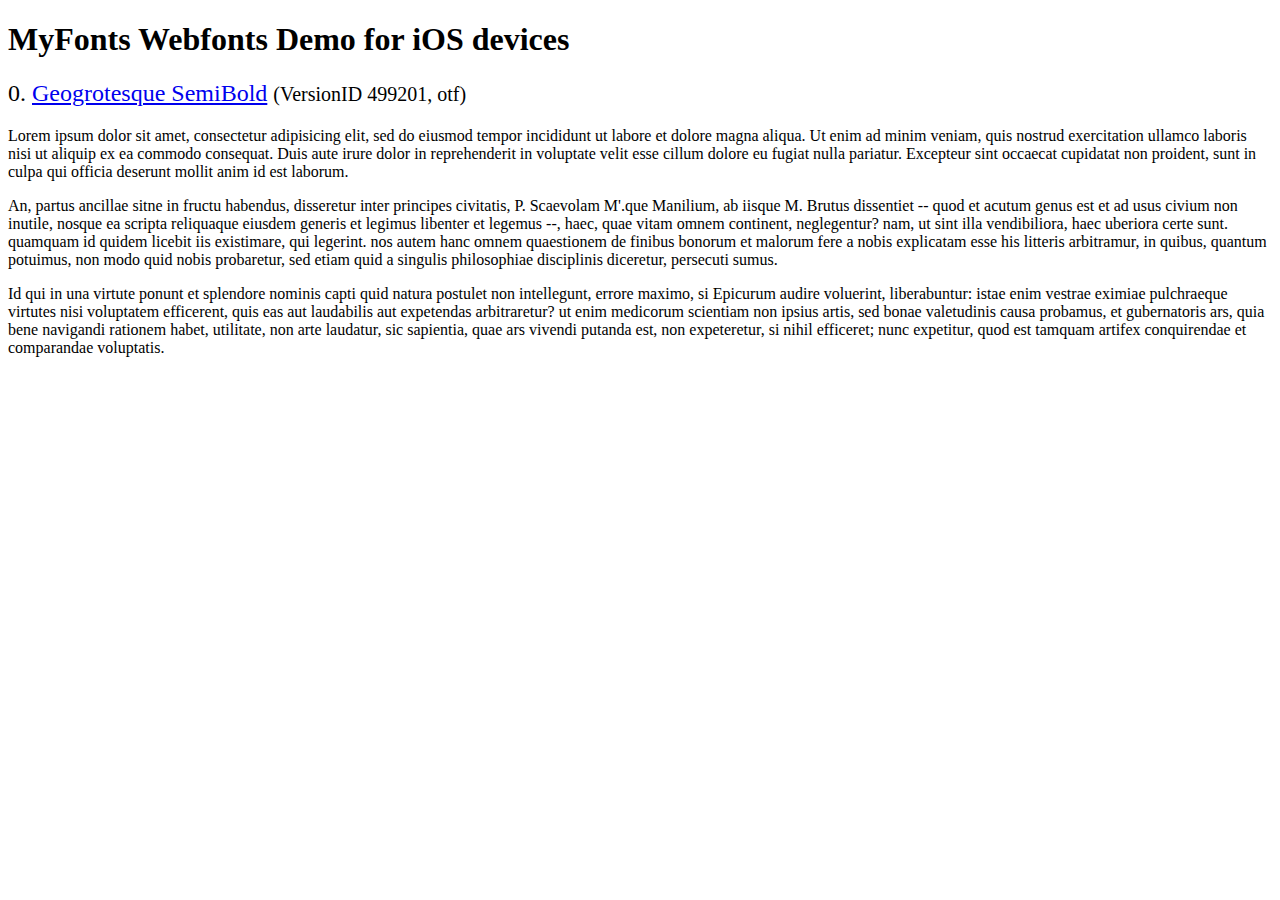
<file: javascripts/FlexSlider-version-2.2/demo/fonts/webfonts/geo-semibold/svg/index.html>
<!DOCTYPE html>
<html>
<head>
<title>MyFonts Webfonts Demo for iOS devices</title>
<meta http-equiv="content-type" content="text/html; charset=utf-8" />

<style type="text/css" media="all">

	h2 {
		 font-weight:normal;
	}

		
	@font-face {
		font-family:"Geogrotesque-SemiBold";
		src:url("style_169898.svg#Geogrotesque-SemiBold") format("svg");
	}
	
	.webfont_0 {
		font-family: Geogrotesque-SemiBold;
	}
		
</style>

</head>

<body>

<h1>MyFonts Webfonts Demo for iOS devices</h1>


<h2>0. <span class='webfont_0'><a href='http://new.myfonts.com/search/style::169898/'>Geogrotesque SemiBold</a></span>
<small>(VersionID 499201, otf)</small>
</h2>

<p class='webfont_0'>Lorem ipsum dolor sit amet, consectetur adipisicing elit, sed do eiusmod tempor incididunt ut labore et dolore magna aliqua. Ut enim ad minim veniam, quis nostrud exercitation ullamco laboris nisi ut aliquip ex ea commodo consequat. Duis aute irure dolor in reprehenderit in voluptate velit esse cillum dolore eu fugiat nulla pariatur. Excepteur sint occaecat cupidatat non proident, sunt in culpa qui officia deserunt mollit anim id est laborum.</p>

<p class='webfont_0'>An, partus ancillae sitne in fructu habendus, disseretur inter principes civitatis, P. Scaevolam M'.que Manilium, ab iisque M. Brutus dissentiet -- quod et acutum genus est et ad usus civium non inutile, nosque ea scripta reliquaque eiusdem generis et legimus libenter et legemus --, haec, quae vitam omnem continent, neglegentur? nam, ut sint illa vendibiliora, haec uberiora certe sunt. quamquam id quidem licebit iis existimare, qui legerint. nos autem hanc omnem quaestionem de finibus bonorum et malorum fere a nobis explicatam esse his litteris arbitramur, in quibus, quantum potuimus, non modo quid nobis probaretur, sed etiam quid a singulis philosophiae disciplinis diceretur, persecuti sumus.</p>

<p class='webfont_0'>Id qui in una virtute ponunt et splendore nominis capti quid natura postulet non intellegunt, errore maximo, si Epicurum audire voluerint, liberabuntur: istae enim vestrae eximiae pulchraeque virtutes nisi voluptatem efficerent, quis eas aut laudabilis aut expetendas arbitraretur? ut enim medicorum scientiam non ipsius artis, sed bonae valetudinis causa probamus, et gubernatoris ars, quia bene navigandi rationem habet, utilitate, non arte laudatur, sic sapientia, quae ars vivendi putanda est, non expeteretur, si nihil efficeret; nunc expetitur, quod est tamquam artifex conquirendae et comparandae voluptatis.</p>




</body>
</html>
</file>
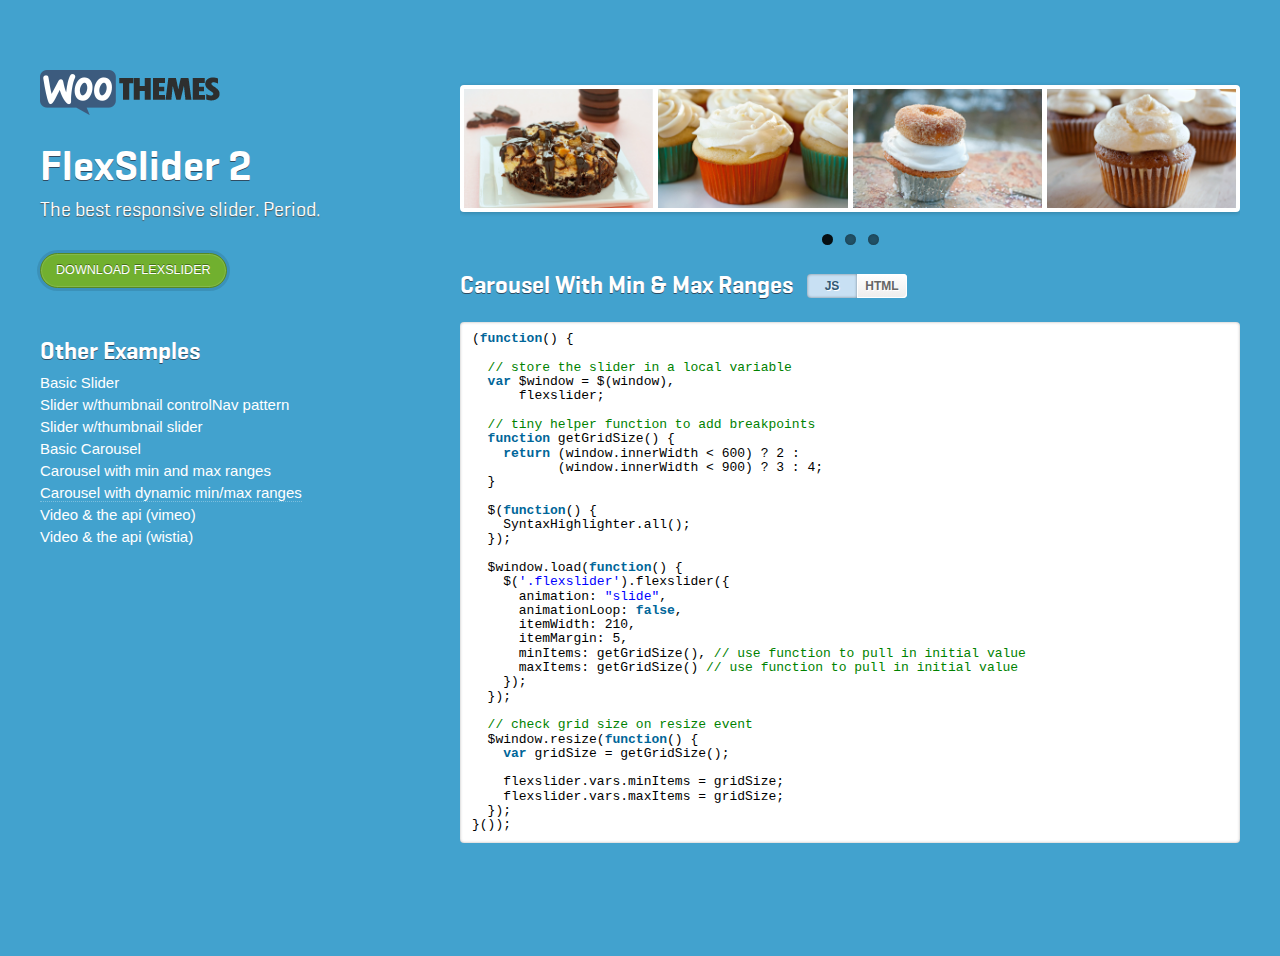
<file: javascripts/FlexSlider-version-2.2/demo/dynamic-carousel-min-max.html>
<!DOCTYPE html>
<html class="no-js" lang="en">
<head>
	<meta content="charset=utf-8">
	<title>FlexSlider 2</title>
	<meta name="viewport" content="width=device-width; initial-scale=1.0; maximum-scale=1.0; user-scalable=0;">

  <!-- Demo CSS -->
	<link rel="stylesheet" href="css/demo.css" type="text/css" media="screen" />
	<link rel="stylesheet" href="../flexslider.css" type="text/css" media="screen" />

	<!-- Modernizr -->
  <script src="js/modernizr.js"></script>

</head>
<body class="loading">

  <div id="container" class="cf">
    <header role="navigation">
      <a class="logo" href="http://www.woothemes.com" title="WooThemes">
        <img src="images/logo.png" alt="WooThemes" />
	  </a>
      <h1>FlexSlider 2</h1>
      <h2>The best responsive slider. Period.</h2>
      <a class="button green" href="https://github.com/woothemes/FlexSlider/zipball/master">Download Flexslider</a>
      <h3 class="header-nav">Other Examples</h3>
      <nav>
        <ul>
          <li><a href="demo">Basic Slider</a></li>
          <li><a href="thumbnail-controlnav.html">Slider w/thumbnail controlNav pattern</a></li>
          <li><a href="thumbnail-slider.html">Slider w/thumbnail slider</a></li>
          <li><a href="basic-carousel.html">Basic Carousel</a></li>
          <li><a href="carousel-min-max.html">Carousel with min and max ranges</a></li>
          <li class="active"><a href="dynamic-carousel-min-max.html">Carousel with dynamic min/max ranges</a></li>
          <li><a href="video.html">Video & the api (vimeo)</a></li>
          <li><a href="video-wistia.html">Video & the api (wistia)</a></li>
        </ul>
      </nav>
    </header>

	<div id="main" role="main">
      <section class="slider">
        <div class="flexslider carousel">
          <ul class="slides">
            <li>
  	    	    <img src="images/kitchen_adventurer_cheesecake_brownie.jpg" />
  	    		</li>
  	    		<li>
  	    	    <img src="images/kitchen_adventurer_lemon.jpg" />
  	    		</li>
  	    		<li>
  	    	    <img src="images/kitchen_adventurer_donut.jpg" />
  	    		</li>
  	    		<li>
  	    	    <img src="images/kitchen_adventurer_caramel.jpg" />
  	    		</li>
            <li>
              <img src="images/kitchen_adventurer_cheesecake_brownie.jpg" />
            </li>
            <li>
              <img src="images/kitchen_adventurer_lemon.jpg" />
            </li>
            <li>
              <img src="images/kitchen_adventurer_donut.jpg" />
            </li>
            <li>
              <img src="images/kitchen_adventurer_caramel.jpg" />
            </li>
            <li>
              <img src="images/kitchen_adventurer_cheesecake_brownie.jpg" />
            </li>
            <li>
              <img src="images/kitchen_adventurer_lemon.jpg" />
            </li>
            <li>
              <img src="images/kitchen_adventurer_donut.jpg" />
            </li>
            <li>
              <img src="images/kitchen_adventurer_caramel.jpg" />
            </li>
          </ul>
        </div>
      </section>
      <aside>
        <div class="cf">
          <h3>Carousel With Min &amp; Max Ranges</h3>
          <ul class="toggle cf">
            <li class="js"><a href="#view-js">JS</a></li>
            <li class="html"><a href="#view-html">HTML</a></li>
          </ul>
        </div>
        <div id="view-js" class="code">
          <pre class="brush: js; toolbar: false; gutter: false;">
            (function() {

              // store the slider in a local variable
              var $window = $(window),
                  flexslider;

              // tiny helper function to add breakpoints
              function getGridSize() {
                return (window.innerWidth < 600) ? 2 :
                       (window.innerWidth < 900) ? 3 : 4;
              }

              $(function() {
                SyntaxHighlighter.all();
              });

              $window.load(function() {
                $('.flexslider').flexslider({
                  animation: "slide",
                  animationLoop: false,
                  itemWidth: 210,
                  itemMargin: 5,
                  minItems: getGridSize(), // use function to pull in initial value
                  maxItems: getGridSize() // use function to pull in initial value
                });
              });

              // check grid size on resize event
              $window.resize(function() {
                var gridSize = getGridSize();

                flexslider.vars.minItems = gridSize;
                flexslider.vars.maxItems = gridSize;
              });
            }());
          </pre>
        </div>
        <div id="view-html" class="code">
          <pre class="brush: xml; toolbar: false; gutter: false;">
            &lt;!-- Place somewhere in the &lt;body&gt; of your page -->
            &lt;div class="flexslider">
              &lt;ul class="slides">
                &lt;li>
                  &lt;img src="slide1.jpg" />
                &lt;/li>
                &lt;li>
                  &lt;img src="slide2.jpg" />
                &lt;/li>
                &lt;li>
                  &lt;img src="slide3.jpg" />
                &lt;/li>
                &lt;li>
                  &lt;img src="slide4.jpg" />
                &lt;/li>
                &lt;!-- items mirrored twice, total of 12 -->
              &lt;/ul>
            &lt;/div>
          </pre>
        </div>
      </aside>
    </div>

  </div>

  <!-- jQuery -->
  <script src="http://ajax.googleapis.com/ajax/libs/jquery/1.7/jquery.min.js"></script>
  <script>window.jQuery || document.write('<script src="js/libs/jquery-1.7.min.js">\x3C/script>')</script>

  <!-- FlexSlider -->
  <script defer src="../jquery.flexslider.js"></script>

  <script type="text/javascript">

    (function() {

      // store the slider in a local variable
      var $window = $(window),
          flexslider;

      // tiny helper function to add breakpoints
      function getGridSize() {
        return (window.innerWidth < 600) ? 2 :
               (window.innerWidth < 900) ? 3 : 4;
      }

      $(function() {
        SyntaxHighlighter.all();
      });

      $window.load(function() {
        $('.flexslider').flexslider({
          animation: "slide",
          animationSpeed: 400,
          animationLoop: false,
          itemWidth: 210,
          itemMargin: 5,
          minItems: getGridSize(), // use function to pull in initial value
          maxItems: getGridSize(), // use function to pull in initial value
          start: function(slider){
            $('body').removeClass('loading');
            flexslider = slider;
          }
        });
      });

      // check grid size on resize event
      $window.resize(function() {
        var gridSize = getGridSize();

        flexslider.vars.minItems = gridSize;
        flexslider.vars.maxItems = gridSize;
      });
    }());

  </script>


  <!-- Syntax Highlighter -->
  <script type="text/javascript" src="js/shCore.js"></script>
  <script type="text/javascript" src="js/shBrushXml.js"></script>
  <script type="text/javascript" src="js/shBrushJScript.js"></script>

  <!-- Optional FlexSlider Additions -->
  <script src="js/jquery.easing.js"></script>
  <script src="js/jquery.mousewheel.js"></script>
  <script defer src="js/demo.js"></script>

</body>
</html>
</file>
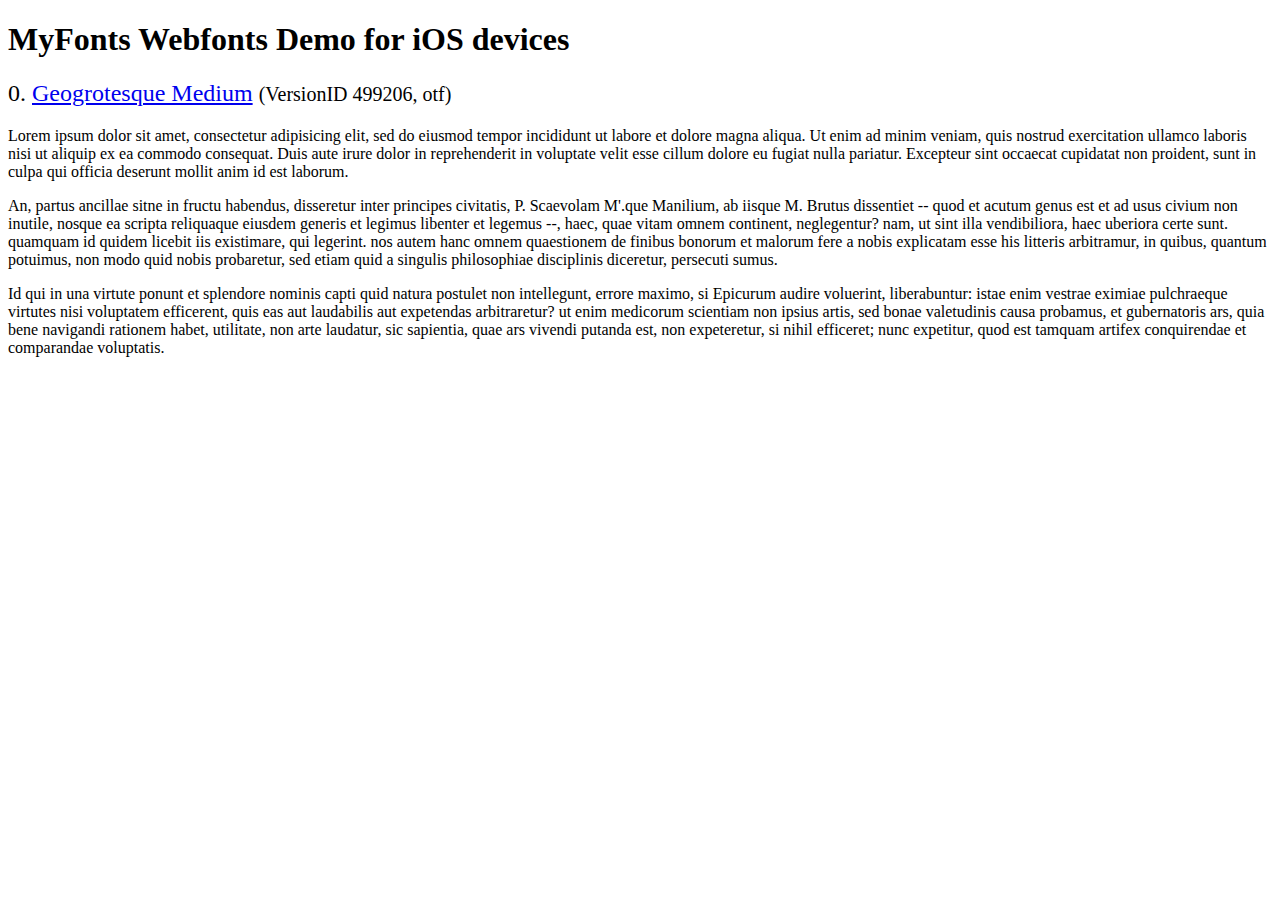
<file: javascripts/FlexSlider-version-2.2/demo/fonts/webfonts/geo-medium/svg/svg_test.html>
<!DOCTYPE html>
<html>
<head>
<title>MyFonts Webfonts Demo for iOS devices</title>
<meta http-equiv="content-type" content="text/html; charset=utf-8" />

<style type="text/css" media="all">

	h2 {
		 font-weight:normal;
	}

		
	@font-face {
		font-family:"Geogrotesque-Medium";
		src:url("1110FC_0.svg#Geogrotesque-Medium") format("svg");
	}
	
	.webfont_0 {
		font-family: Geogrotesque-Medium;
	}
		
</style>

</head>

<body>

<h1>MyFonts Webfonts Demo for iOS devices</h1>


<h2>0. <span class='webfont_0'><a href='http://new.myfonts.com/search/style::169904/'>Geogrotesque Medium</a></span>
<small>(VersionID 499206, otf)</small>
</h2>

<p class='webfont_0'>Lorem ipsum dolor sit amet, consectetur adipisicing elit, sed do eiusmod tempor incididunt ut labore et dolore magna aliqua. Ut enim ad minim veniam, quis nostrud exercitation ullamco laboris nisi ut aliquip ex ea commodo consequat. Duis aute irure dolor in reprehenderit in voluptate velit esse cillum dolore eu fugiat nulla pariatur. Excepteur sint occaecat cupidatat non proident, sunt in culpa qui officia deserunt mollit anim id est laborum.</p>

<p class='webfont_0'>An, partus ancillae sitne in fructu habendus, disseretur inter principes civitatis, P. Scaevolam M'.que Manilium, ab iisque M. Brutus dissentiet -- quod et acutum genus est et ad usus civium non inutile, nosque ea scripta reliquaque eiusdem generis et legimus libenter et legemus --, haec, quae vitam omnem continent, neglegentur? nam, ut sint illa vendibiliora, haec uberiora certe sunt. quamquam id quidem licebit iis existimare, qui legerint. nos autem hanc omnem quaestionem de finibus bonorum et malorum fere a nobis explicatam esse his litteris arbitramur, in quibus, quantum potuimus, non modo quid nobis probaretur, sed etiam quid a singulis philosophiae disciplinis diceretur, persecuti sumus.</p>

<p class='webfont_0'>Id qui in una virtute ponunt et splendore nominis capti quid natura postulet non intellegunt, errore maximo, si Epicurum audire voluerint, liberabuntur: istae enim vestrae eximiae pulchraeque virtutes nisi voluptatem efficerent, quis eas aut laudabilis aut expetendas arbitraretur? ut enim medicorum scientiam non ipsius artis, sed bonae valetudinis causa probamus, et gubernatoris ars, quia bene navigandi rationem habet, utilitate, non arte laudatur, sic sapientia, quae ars vivendi putanda est, non expeteretur, si nihil efficeret; nunc expetitur, quod est tamquam artifex conquirendae et comparandae voluptatis.</p>




</body>
</html>
</file>
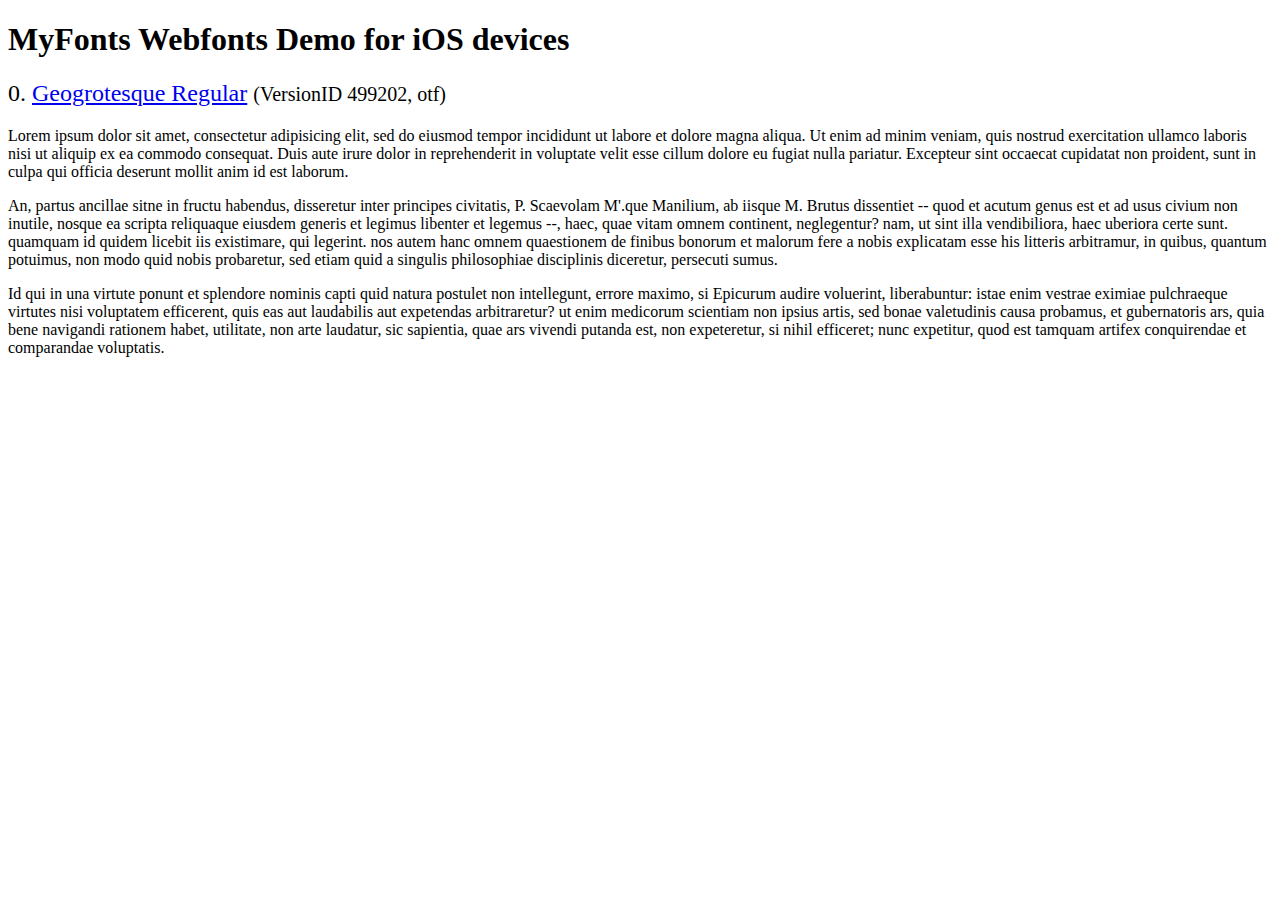
<file: javascripts/FlexSlider-version-2.2/demo/fonts/webfonts/geo-regular/svg/svg_test.html>
<!DOCTYPE html>
<html>
<head>
<title>MyFonts Webfonts Demo for iOS devices</title>
<meta http-equiv="content-type" content="text/html; charset=utf-8" />

<style type="text/css" media="all">

	h2 {
		 font-weight:normal;
	}

		
	@font-face {
		font-family:"Geogrotesque-Regular";
		src:url("11014B_0.svg#Geogrotesque-Regular") format("svg");
	}
	
	.webfont_0 {
		font-family: Geogrotesque-Regular;
	}
		
</style>

</head>

<body>

<h1>MyFonts Webfonts Demo for iOS devices</h1>


<h2>0. <span class='webfont_0'><a href='http://new.myfonts.com/search/style::169901/'>Geogrotesque Regular</a></span>
<small>(VersionID 499202, otf)</small>
</h2>

<p class='webfont_0'>Lorem ipsum dolor sit amet, consectetur adipisicing elit, sed do eiusmod tempor incididunt ut labore et dolore magna aliqua. Ut enim ad minim veniam, quis nostrud exercitation ullamco laboris nisi ut aliquip ex ea commodo consequat. Duis aute irure dolor in reprehenderit in voluptate velit esse cillum dolore eu fugiat nulla pariatur. Excepteur sint occaecat cupidatat non proident, sunt in culpa qui officia deserunt mollit anim id est laborum.</p>

<p class='webfont_0'>An, partus ancillae sitne in fructu habendus, disseretur inter principes civitatis, P. Scaevolam M'.que Manilium, ab iisque M. Brutus dissentiet -- quod et acutum genus est et ad usus civium non inutile, nosque ea scripta reliquaque eiusdem generis et legimus libenter et legemus --, haec, quae vitam omnem continent, neglegentur? nam, ut sint illa vendibiliora, haec uberiora certe sunt. quamquam id quidem licebit iis existimare, qui legerint. nos autem hanc omnem quaestionem de finibus bonorum et malorum fere a nobis explicatam esse his litteris arbitramur, in quibus, quantum potuimus, non modo quid nobis probaretur, sed etiam quid a singulis philosophiae disciplinis diceretur, persecuti sumus.</p>

<p class='webfont_0'>Id qui in una virtute ponunt et splendore nominis capti quid natura postulet non intellegunt, errore maximo, si Epicurum audire voluerint, liberabuntur: istae enim vestrae eximiae pulchraeque virtutes nisi voluptatem efficerent, quis eas aut laudabilis aut expetendas arbitraretur? ut enim medicorum scientiam non ipsius artis, sed bonae valetudinis causa probamus, et gubernatoris ars, quia bene navigandi rationem habet, utilitate, non arte laudatur, sic sapientia, quae ars vivendi putanda est, non expeteretur, si nihil efficeret; nunc expetitur, quod est tamquam artifex conquirendae et comparandae voluptatis.</p>




</body>
</html>
</file>
<file: javascripts/FlexSlider-version-2.2/demo/css/demo.css>
/* Reset Styles
***********************/
html, body, div, span, applet, object, iframe,h1, h2, h3, h4, h5, h6, p, blockquote, pre,a, abbr, acronym, address, big, cite, code,del, dfn, em, img, ins, kbd, q, s, samp,small, strike, strong, sub, sup, tt, var,b, u, i, center,dl, dt, dd, ol, ul, li,fieldset, form, label, legend,table, caption, tbody, tfoot, thead, tr, th, td,article, aside, canvas, details, embed,figure, figcaption, footer, header, hgroup,menu, nav, output, ruby, section, summary,time, mark, audio, video { margin: 0; padding: 0; border: 0; font-size: 100%; font: inherit; vertical-align: baseline; }
/* HTML5 display-role reset for older browsers */
article, aside, details, figcaption, figure,footer, header, hgroup, menu, nav, section {display: block;}
body {line-height: 1;}
ol, ul {list-style: none;}
blockquote, q demo
blockquote:before, blockquote:after,q:before, q:after {content: ''; content: none;}
table {border-collapse: collapse; border-spacing: 0;}
strong {font-weight: bold;}
em {font-style: italic;}


/*
 * MyFonts Webfont Build ID 1114443, 2011-09-02T06:08:04-0400 - REGULAR
 * MyFonts Webfont Build ID 1118460, 2011-09-05T07:13:16-0400 - MEDIUM
 * MyFonts Webfont Build ID 825795, 2011-05-26T03:42:08-0400 - SEMIBOLD
 *
 * The fonts listed in this notice are subject to the End User License
 * Agreement(s) entered into by the website owner. All other parties are 
 * explicitly restricted from using the Licensed Webfonts(s).
 * 
 * You may obtain a valid license at the URLs below
 *
 * License: http://www.myfonts.com/viewlicense?type=web&buildid=1114443 - REGULAR
 * License: http://www.myfonts.com/viewlicense?type=web&buildid=1118460 - MEDIUM
 * License: http://www.myfonts.com/viewlicense?1056 - SEMIBOLD
 * 
 * Webfont: Geogrotesque SemiBold
 * URL: http://new.myfonts.com/fonts/emtype/geogrotesque/semibold/
 * Foundry: Emtype Foundry
 * Copyright: Copyright © 2009 by Eduardo Manso. All rights reserved.
 * Licensed pageviews: 10,000,000/month
 * 
 * © 2011 Bitstream Inc
*/

/* GEO - Semibold */
@font-face {font-family: 'Geogrotesque-SemiBold';src: url('../fonts/webfonts/geo-semibold/eot/style_169898.eot');src: url('../fonts/webfonts/geo-semibold/eot/style_169898.eot?#iefix') format('embedded-opentype'),url('../fonts/webfonts/geo-semibold/woff/style_169898.woff') format('woff'),url('../fonts/webfonts/geo-semibold/ttf/style_169898.ttf') format('truetype'),url('../fonts/webfonts/geo-semibold/svg/style_169898.svg#Geogrotesque-SemiBold') format('svg');}

/* GEO - Medium */
@font-face {font-family: 'Geogrotesque-Medium';src: url('../fonts/webfonts/geo-medium/eot/1110FC_0.eot');src: url('../fonts/webfonts/geo-medium/eot/1110FC_0.eot?#iefix') format('embedded-opentype'),url('../fonts/webfonts/geo-medium/woff/1110FC_0.woff') format('woff'),url('../fonts/webfonts/geo-medium/ttf/1110FC_0.ttf') format('truetype'),url('webfonts/1110FC_0.svg#wf') format('svg');}

/* GEO - Regular */
 @font-face {font-family: 'Geogrotesque-Regular';src: url('../fonts/webfonts/geo-regular/eot/11014B_0.eot');src: url('../fonts/webfonts/geo-regular/eot/11014B_0.eot?#iefix') format('embedded-opentype'),url('../fonts/webfonts/geo-regular/woff/11014B_0.woff') format('woff'),url('../fonts/webfonts/geo-regular/ttf/11014B_0.ttf') format('truetype'),url('../fonts/webfonts/geo-regular/svg/11014B_0.svg#wf') format('svg');}

/* General
***********************/
body {
	background: #42a2ce;
	font-size: 14px;
	font-family: Helvetica, 'Arial', sans-serif;
	-webkit-font-smoothing: antialiased;
	text-rendering: optimizeLegibility;
	height: auto;
}
a {
	color: #fff;
	text-decoration: none;
}

h3 {
	margin: 0 0 8px;
	color: #fff;
	font: normal 24px Geogrotesque-semibold, Helvetica, Arial, sans-serif;
	text-shadow: 0 1px 0 #2F4C63;
}
p {
	font-size: 14px;
	line-height: 18px;
}

/* --Clearfix */
.cf:before,
.cf:after {content:""; display:table;}
.cf:after {clear:both;}
.cf {zoom:1;}

.toggle { margin: 2px 0 0 14px; float: left; border-radius: 6px; -moz-border-radius: 6px; -webkit-border-radius: 6px; }
.toggle li { float: left; }
.toggle li a {width: 50px; padding: 6px 0; text-align: center; display: block; text-shadow: 1px 1px 0 #fff; font-size: 12px; font-weight: 600; color: #666; -webkit-border-radius: 0 4px 4px 0; -moz-border-radius: 0 4px 4px 0; -o-border-radius: 0 4px 4px 0; border-radius: 0 4px 4px 0; 

background: #ffffff; /* Old browsers */
background: -moz-linear-gradient(top, #ffffff 0%, #ededed 100%); /* FF3.6+ */
background: -webkit-gradient(linear, left top, left bottom, color-stop(0%,#ffffff), color-stop(100%,#ededed)); /* Chrome,Safari4+ */
background: -webkit-linear-gradient(top, #ffffff 0%,#ededed 100%); /* Chrome10+,Safari5.1+ */
background: -o-linear-gradient(top, #ffffff 0%,#ededed 100%); /* Opera 11.10+ */
background: -ms-linear-gradient(top, #ffffff 0%,#ededed 100%); /* IE10+ */
background: linear-gradient(top, #ffffff 0%,#ededed 100%); /* W3C */

box-shadow: inset 1px 1px 0 #fff, inset -1px -1px 0 #fff;
-moz-box-shadow: inset 1px 1px 0 #fff, inset -1px -1px 0 #fff;
-webkit-box-shadow: inset 1px 1px 0 #fff, inset -1px -1px 0 #fff;

}
.toggle li:first-child a {-webkit-border-radius: 4px 0 0 4px; -moz-border-radius: 4px 0 0 4px; -o-border-radius: 4px 0 0 4px; border-radius: 4px 0 0 4px;}
.toggle li a:hover { background: #ededed; color: #222; }
.toggle li a.active { background: #c8e0f3; color: #325874; cursor: default; box-shadow: inset 0 0 3px rgba(0,0,0,0.4); -moz-box-shadow: inset 0 0 3px rgba(0,0,0,0.4); -webkit-box-shadow: inset 0 0 3px rgba(0,0,0,0.4); }

.slider { margin: 50px 0 10px!important;}
#carousel li {margin-right: 5px;}
#carousel img {display: block; opacity: .5; cursor: pointer;}
#carousel img:hover {opacity: 1;}
#carousel .flex-active-slide img {opacity: 1; cursor: default;}

.button {
  display: inline-block;
  margin: 0;
  padding: .461em 1.563em .41em;
  color: #fff!important;
  text-align: center;
  text-decoration: none;
  text-shadow: 0 -1px 0 rgba(0, 0, 0, 0.7);
  text-transform: uppercase;
  line-height: 1;
  font-size: .9em;
  cursor: pointer;
  font-family: "proxima-nova", sans-serif;
  border: 1px solid #1a4064;
  background: #255a8c;
  -webkit-border-radius: 100px;
  -moz-border-radius: 100px;
  border-radius: 100px;
  -webkit-box-shadow: 0 0 0 3px rgba(0, 0, 0, 0.1), inset 0 0 1px 1px rgba(255, 255, 255, 0.15);
  -moz-box-shadow: 0 0 0 3px rgba(0, 0, 0, 0.1), inset 0 0 1px 1px rgba(255, 255, 255, 0.15);
  box-shadow: 0 0 0 3px rgba(0, 0, 0, 0.1), inset 0 0 1px 1px rgba(255, 255, 255, 0.15);
}
.button:active  {
  -webkit-box-shadow: 0 0 0 3px rgba(0, 0, 0, 0.1), inset 0 0 1px 1px rgba(0, 0, 0, 0.1);
  -moz-box-shadow: 0 0 0 3px rgba(0, 0, 0, 0.1), inset 0 0 1px 1px rgba(0, 0, 0, 0.1);
  box-shadow: 0 0 0 3px rgba(0, 0, 0, 0.1), inset 0 0 1px 1px rgba(0, 0, 0, 0.1);
}
.button.green  {
  text-shadow: 0 -1px 0 rgba(0, 0, 0, 0.4);
  border: 1px solid #578824;
  background: #71b02f;
}
.button.green:hover  {
  background: #79bc32;
}

/* Loading
***********************/
.loading #container {opacity: 0;}
.loading:before  { content: 'LOADING'; display: block; margin: 100px 0 0; text-align: center; color: #fff; font-weight: bold; font-size: 60px; opacity: 0.3; }
body {width: 100%; float: left; opacity: 1; -webkit-transition: opacity 1s ease;}

/* Layout
***********************/
#container {padding: 60px 40px 100px;}
header {width: 420px; float: left;}
#main {margin-left: 420px; margin-top: -25px;overflow: hidden;}
aside h3 {float: left;}

/* Header
***********************/
header .logo  { display: block; margin: 10px 0 30px; }
header h1 { font-family: Geogrotesque-Semibold, Helvetica, Arial, sans-serif; margin: 0 0 10px; text-shadow: 0 1px 0 #2F4C63; color: #fff; font-size: 42px; }
header h2 { margin: 0 0 30px; font: normal 20px Geogrotesque-regular, Helvetica, Arial, sans-serif; text-shadow: 0 1px 1px #555; color: #fff; }
header .button { margin: 0 0 50px; padding: 10px 15px 10px 15px; position: relative; }
h3.nav-header { width: 200px; margin: 0 0 10px; padding: 0 0 3px; font-size: 18px; text-shadow: 0 1px 1px #555; color: #fff; font-family: Geogrotesque-Regular, Helvetica, Arial, sans-serif; border-bottom: 1px solid #fff; border-bottom: 1px solid rgba(255,255,255,0.5); }
nav li {margin: 0 0 7px; font-size: 15px; }
nav li a:hover,
nav li.active a  {border-bottom: 1px dotted #fff; border-bottom: 1px dotted rgba(255,255,255,0.3); background: none;}
nav li.active a  { cursor: default; }

/* Media Queries
***********************/
@media screen and (max-width: 960px) {
  #container {padding: 35px;}
  header {width: 380px;}
  #main {margin-left: 380px;}
  aside h3  {
  	float: none;
  	font-size: 20px;
  }
  .toggle  {
  	margin-left: 0;
  	float: none;
  }
}
@media screen and (max-width: 768px) {
  #container {padding: 20px 30px;}
  header {width: 100%; float: none; text-align: center;}
  header img  {width:120px;}
  header h1  { margin: 0 auto 10px; font-size: 32px; }
  header h2  { font-size: 16px; }
  header .button  { margin-bottom: 28px; }

  #main {margin-left: 0;}
  h3.nav-header { margin: 0 auto 10px; font-size: 16px; }
  nav {
		position: relative;
		min-height: 46px;
		margin-bottom: 20px;
		width: 100%;
	}	
	nav ul {
		width: 260px;
		padding: 0;
		position: absolute;
		left: 50%;
		margin-left: -130px;
		top: 0;
		z-index: 9999;
		border: 1px solid #1e5486;
		background: #255a8c;
		-webkit-border-radius: 3px;
		   -moz-border-radius: 3px;
		        border-radius: 3px;
		-webkit-box-shadow: 0 0 5px 0 rgba(0,0,0,.2), inset 0 0 2px 0 rgba(255,255,255,0.2);
		   -moz-box-shadow: 0 0 5px 0 rgba(0,0,0,.2), inset 0 0 2px 0 rgba(255,255,255,0.2);
	        	box-shadow: 0 0 5px 0 rgba(0,0,0,.2), inset 0 0 2px 0 rgba(255,255,255,0.2);
	}
	nav li {
		display: none; /* hide all <li> items */
		margin: 0;
	}
	nav li a  { border: none!important; text-shadow: 1px 1px 0 rgba(0,0,0,0.3); }
	nav li a:hover  { text-decoration: underline; }
	nav .active {
		display: block; /* show only current <li> item */
	}
	nav a {
		display: block;
		padding: 10px 20px;
		text-align: center;
		font-size: 12px;
	}
	nav .active a {
		background: none;
		color: #fff;
		position: relative;
	}
	nav .active a:after  {
		font-family: flexslider-icon;
		content: '\f005';
		font-size: 13px;
		position: absolute;
		right: 10px;
		top: 10px;
	}

	/* on nav hover */
	nav ul:hover {
		background: #32679a;
	}
	nav ul:hover li {
		display: block;
		margin: 0 0 5px;
	}
	nav ul:hover .active {
		border: 1px solid #1e5486!important;
		background: #255a8c;
		-webkit-border-radius: 1px;
		-moz-border-radius: 1px;
		border-radius: 1px;
	}
	nav ul:hover .active a:after  {
		display: none;
	}
  
}

/*
 SyntaxHighlighter - http://alexgorbatchev.com/SyntaxHighlighter
 
 SyntaxHighlighter is donationware. If you are using it, please donate. - http://alexgorbatchev.com/SyntaxHighlighter/donate.html
 
 @version - 3.0.83 (July 02 2010)
 @copyright - Copyright (C) 2004-2010 Alex Gorbatchev.
 @license - Dual licensed under the MIT and GPL licenses.
*/
.syntaxhighlighter a,.syntaxhighlighter div,.syntaxhighlighter code,.syntaxhighlighter table,.syntaxhighlighter table td,.syntaxhighlighter table tr,.syntaxhighlighter table tbody,.syntaxhighlighter table thead,.syntaxhighlighter table caption,.syntaxhighlighter textarea{-moz-border-radius:0 0 0 0 !important;-webkit-border-radius:0 0 0 0 !important;background:none !important;border:0 !important;bottom:auto !important;float:none !important;height:auto !important;left:auto !important;line-height:1.1em !important;margin:0 !important;outline:0 !important;overflow:visible !important;padding:0 !important;position:static !important;right:auto !important;text-align:left !important;top:auto !important;vertical-align:baseline !important;width:auto !important;box-sizing:content-box !important;font-family:"Consolas","Bitstream Vera Sans Mono","Courier New",Courier,monospace !important;font-weight:normal !important;font-style:normal !important;font-size:1em !important;min-height:inherit !important;min-height:auto !important;}
.syntaxhighlighter{width:100% !important;margin:1em 0 1em 0 !important;position:relative !important;overflow:auto !important;font-size:1em !important;}
.syntaxhighlighter.source{overflow:hidden !important;}
.syntaxhighlighter .bold{font-weight:bold !important;}
.syntaxhighlighter .italic{font-style:italic !important;}
.syntaxhighlighter .line{white-space:pre !important;}
.syntaxhighlighter table{width:100% !important;}
.syntaxhighlighter table caption{text-align:left !important;padding:.5em 0 0.5em 1em !important;}
.syntaxhighlighter table td.code{width:100% !important;}
.syntaxhighlighter table td.code .container{position:relative !important;}
.syntaxhighlighter table td.code .container textarea{box-sizing:border-box !important;position:absolute !important;left:0 !important;top:0 !important;width:100% !important;height:100% !important;border:none !important;background:white !important;padding-left:1em !important;overflow:hidden !important;white-space:pre !important;}
.syntaxhighlighter table td.gutter .line{text-align:right !important;padding:0 0.5em 0 1em !important;}
.syntaxhighlighter table td.code .line{padding:0 1em !important;}
.syntaxhighlighter.nogutter td.code .container textarea,.syntaxhighlighter.nogutter td.code .line{padding-left:0em !important;}
.syntaxhighlighter.show{display:block !important;}
.syntaxhighlighter.collapsed table{display:none !important;}
.syntaxhighlighter.collapsed .toolbar{padding:0.1em 0.8em 0em 0.8em !important;font-size:1em !important;position:static !important;width:auto !important;height:auto !important;}
.syntaxhighlighter.collapsed .toolbar span{display:inline !important;margin-right:1em !important;}
.syntaxhighlighter.collapsed .toolbar span a{padding:0 !important;display:none !important;}
.syntaxhighlighter.collapsed .toolbar span a.expandSource{display:inline !important;}
.syntaxhighlighter .toolbar{position:absolute !important;right:1px !important;top:1px !important;width:11px !important;height:11px !important;font-size:10px !important;z-index:10 !important;}
.syntaxhighlighter .toolbar span.title{display:inline !important;}
.syntaxhighlighter .toolbar a{display:block !important;text-align:center !important;text-decoration:none !important;padding-top:1px !important;}
.syntaxhighlighter .toolbar a.expandSource{display:none !important;}
.syntaxhighlighter.ie{font-size:.9em !important;padding:1px 0 1px 0 !important;}
.syntaxhighlighter.ie .toolbar{line-height:8px !important;}
.syntaxhighlighter.ie .toolbar a{padding-top:0px !important;}
.syntaxhighlighter.printing .line.alt1 .content,.syntaxhighlighter.printing .line.alt2 .content,.syntaxhighlighter.printing .line.highlighted .number,.syntaxhighlighter.printing .line.highlighted.alt1 .content,.syntaxhighlighter.printing .line.highlighted.alt2 .content{background:none !important;}
.syntaxhighlighter.printing .line .number{color:#bbbbbb !important;}
.syntaxhighlighter.printing .line .content{color:black !important;}
.syntaxhighlighter.printing .toolbar{display:none !important;}
.syntaxhighlighter.printing a{text-decoration:none !important;}
.syntaxhighlighter.printing .plain,.syntaxhighlighter.printing .plain a{color:black !important;}
.syntaxhighlighter.printing .comments,.syntaxhighlighter.printing .comments a{color:#008200 !important;}
.syntaxhighlighter.printing .string,.syntaxhighlighter.printing .string a{color:blue !important;}
.syntaxhighlighter.printing .keyword{color:#006699 !important;font-weight:bold !important;}
.syntaxhighlighter.printing .preprocessor{color:gray !important;}
.syntaxhighlighter.printing .variable{color:#aa7700 !important;}
.syntaxhighlighter.printing .value{color:#009900 !important;}
.syntaxhighlighter.printing .functions{color:#ff1493 !important;}
.syntaxhighlighter.printing .constants{color:#0066cc !important;}
.syntaxhighlighter.printing .script{font-weight:bold !important;}
.syntaxhighlighter.printing .color1,.syntaxhighlighter.printing .color1 a{color:gray !important;}
.syntaxhighlighter.printing .color2,.syntaxhighlighter.printing .color2 a{color:#ff1493 !important;}
.syntaxhighlighter.printing .color3,.syntaxhighlighter.printing .color3 a{color:red !important;}
.syntaxhighlighter.printing .break,.syntaxhighlighter.printing .break a{color:black !important;}
/* Theming */
.syntaxhighlighter { clear: both; width: auto!important; font-size: 13px !important; line-height: 21px !important; font-family: Courier, "Courier New", monospace; -webkit-border-radius: 4px; -moz-border-radius: 4px; -o-border-radius: 4px; border-radius: 4px; background-color: #fff !important; box-shadow: inset 0 0 3px rgba(0,0,0,0.3); -moz-box-shadow: inset 0 0 3px rgba(0,0,0,0.3); -webkit-box-shadow: inset 0 0 3px rgba(0,0,0,0.3);}
.syntaxhighlighter .string, .syntaxhighlighter .string a {color: #ff5454 !important;}
.syntaxhighlighter .line.alt1,
.syntaxhighlighter .line.alt2 {width: 100% !important; padding: 0 !important; background-color: #fff !important;}
.syntaxhighlighter .line.highlighted.alt1,
.syntaxhighlighter .line.highlighted.alt2 {background-color: #fff !important;}
.syntaxhighlighter table td.code {width: auto !important; padding: 10px 12px!important;}
.syntaxhighlighter table td.code .line {width: auto !important; padding: 0 !important;}
.syntaxhighlighter .color1, .syntaxhighlighter .color1 a {color: #cc7ac6!important;}
.syntaxhighlighter .plain, .syntaxhighlighter .plain a {color: #888!important;}
.syntaxhighlighter .comments, .syntaxhighlighter .comments a {color: #999!important;}
.syntaxhighlighter .keyword {color: #2a93b9!important;}
/**/
.syntaxhighlighter{background-color:white !important;}
.syntaxhighlighter .line.alt1{background-color:white !important;}
.syntaxhighlighter .line.alt2{background-color:white !important;}
.syntaxhighlighter .line.highlighted.alt1,.syntaxhighlighter .line.highlighted.alt2{background-color:#e0e0e0 !important;}
.syntaxhighlighter .line.highlighted.number{color:black !important;}
.syntaxhighlighter table caption{color:black !important;}
.syntaxhighlighter .gutter{color:#afafaf !important;}
.syntaxhighlighter .gutter .line{border-right:3px solid #6ce26c !important;}
.syntaxhighlighter .gutter .line.highlighted{background-color:#6ce26c !important;color:white !important;}
.syntaxhighlighter.printing .line .content{border:none !important;}
.syntaxhighlighter.collapsed{overflow:visible !important;}
.syntaxhighlighter.collapsed .toolbar{color:blue !important;background:white !important;border:1px solid #6ce26c !important;}
.syntaxhighlighter.collapsed .toolbar a{color:blue !important;}
.syntaxhighlighter.collapsed .toolbar a:hover{color:red !important;}
.syntaxhighlighter .toolbar{color:white !important;background:#6ce26c !important;border:none !important;}
.syntaxhighlighter .toolbar a{color:white !important;}
.syntaxhighlighter .toolbar a:hover{color:black !important;}
.syntaxhighlighter .plain,.syntaxhighlighter .plain a{color:black !important;}
.syntaxhighlighter .comments,.syntaxhighlighter .comments a{color:#008200 !important;}
.syntaxhighlighter .string,.syntaxhighlighter .string a{color:blue !important;}
.syntaxhighlighter .keyword{color:#006699 !important;}
.syntaxhighlighter .preprocessor{color:gray !important;}
.syntaxhighlighter .variable{color:#aa7700 !important;}
.syntaxhighlighter .value{color:#009900 !important;}
.syntaxhighlighter .functions{color:#ff1493 !important;}
.syntaxhighlighter .constants{color:#0066cc !important;}
.syntaxhighlighter .script{font-weight:bold !important;color:#006699 !important;background-color:none !important;}
.syntaxhighlighter .color1,.syntaxhighlighter .color1 a{color:gray !important;}
.syntaxhighlighter .color2,.syntaxhighlighter .color2 a{color:#ff1493 !important;}
.syntaxhighlighter .color3,.syntaxhighlighter .color3 a{color:red !important;}
.syntaxhighlighter .keyword{font-weight:bold !important;}
</file>
